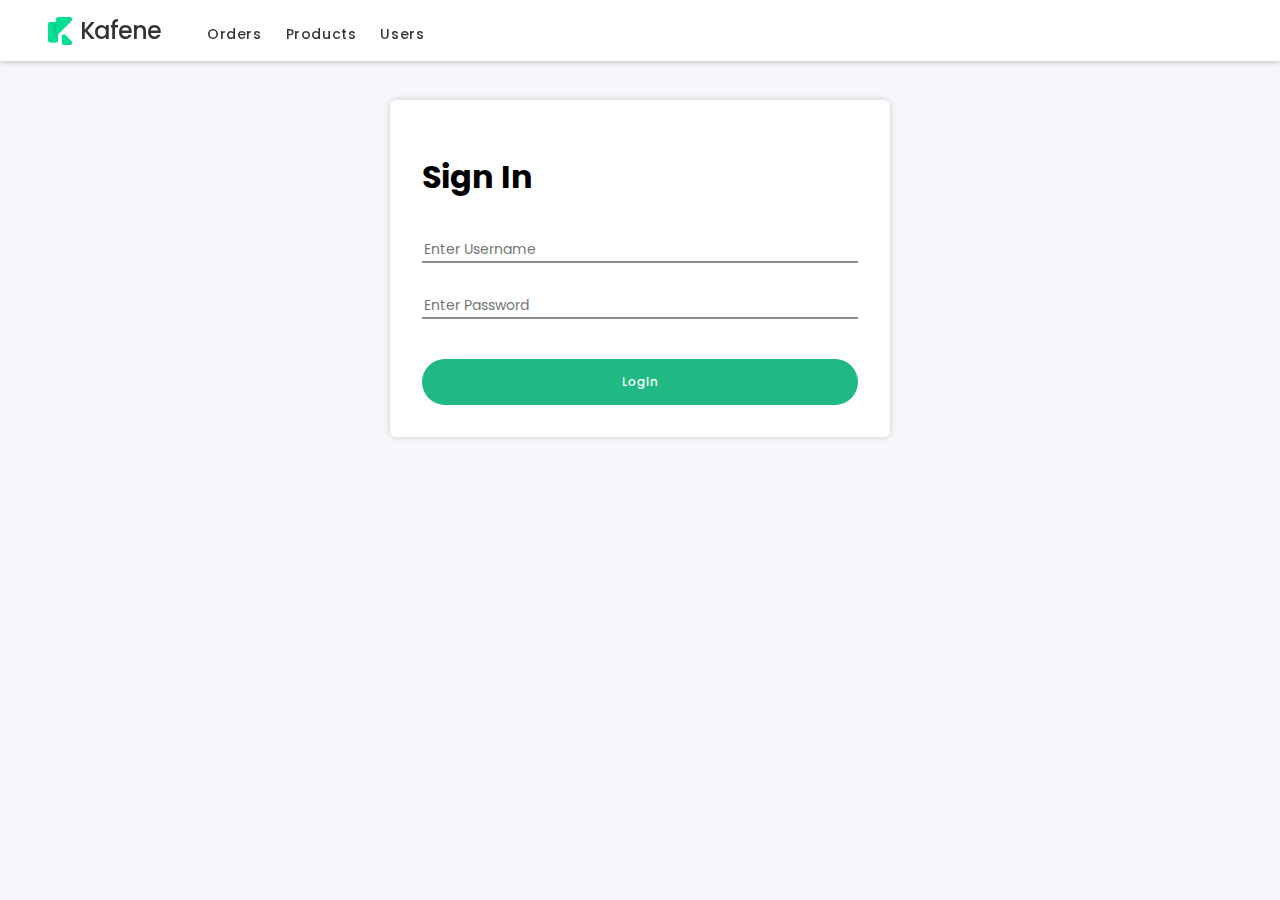
<file: index.html>
<!DOCTYPE html>
<html lang="en">
  <head>
    <meta charset="UTF-8" />
    <meta http-equiv="X-UA-Compatible" content="IE=edge" />
    <meta name="viewport" content="width=device-width, initial-scale=1.0" />
    <title>Document</title>
    <link rel="stylesheet" href="/index.css" />
    <link rel="stylesheet" href="/login/login.css" />
  </head>
  <body>
    <div>
      <div class="header">
        <div class="topbar">
          <div class="logo-container">
            <img src="/assets/logo.png" alt="Logo" />
            <p class="logo-text">Kafene</p>
          </div>
          <nav class="topbar-nav">
            <a href="/order.html">Orders</a>
            <a href="/products.html">Products</a>
            <a href="/users.html">Users</a>
          </nav>
        </div>
      </div>
      <main>
        <div>
          <form class="login-form" method="POST">
            <h1>Sign In</h1>
            <input
              type="text"
              name="username"
              class="username"
              placeholder="Enter Username"
            /><input
              type="password"
              name="password"
              class="password"
              placeholder="Enter Password"
            /><input class="button" type="submit" value="Login" />
          </form>
        </div>
      </main>
    </div>
    <script src="https://ajax.googleapis.com/ajax/libs/jquery/3.5.1/jquery.min.js"></script>
    <script src="/login/login.js"></script>
    <script src="/main.js"></script>
  </body>
</html>
</file>
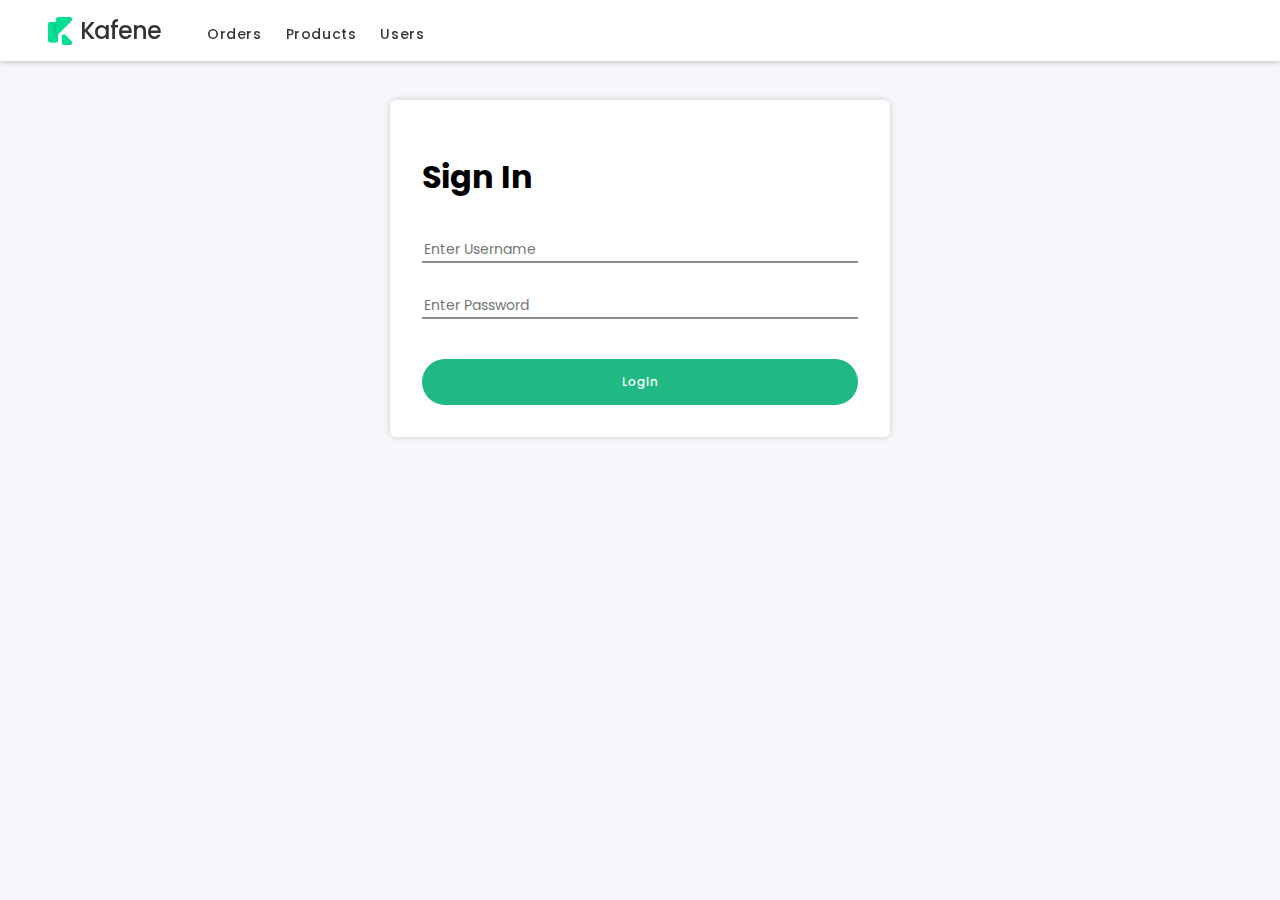
<file: order.html>
<!DOCTYPE html>
<html lang="en">
  <head>
    <meta charset="UTF-8" />
    <meta http-equiv="X-UA-Compatible" content="IE=edge" />
    <meta name="viewport" content="width=device-width, initial-scale=1.0" />
    <title>Document</title>
    <link rel="stylesheet" href="/index.css" />
  </head>
  <body>
    <div>
      <div class="header">
        <div class="topbar">
          <div class="logo-container">
            <img src="/assets/logo.png" alt="Logo" />
            <p class="logo-text">Kafene</p>
          </div>
          <nav class="topbar-nav">
            <a href="/order.html" class="active-nav">Orders</a>
            <a href="/products.html">Products</a>
            <a href="/users.html">Users</a>
          </nav>
        </div>
        <a class="logout-button" href="#">Logout</a>
      </div>
      <main class="main-container">
        <div class="page-container">
          <h1 class="page-heading">Orders</h1>
          <div class="content-wrapper">
            <div class="filters-container">
              <h3>Filters</h3>
              <div class="filter-options">
                <p>Count: 100</p>
                <label class="filter-checkboxes"
                  ><input
                    type="checkbox"
                    name="orders-new"
                    checked="true"
                    class="new"
                  />New</label
                ><label class="filter-checkboxes"
                  ><input
                    type="checkbox"
                    name="orders-packed"
                    checked="true"
                    class="packed"
                  />Packed</label
                ><label class="filter-checkboxes"
                  ><input
                    type="checkbox"
                    name="orders-transit"
                    checked="true"
                    class="transit"
                  />InTransit</label
                ><label class="filter-checkboxes"
                  ><input
                    type="checkbox"
                    name="orders-delivered"
                    checked="true"
                    class="delivered"
                  />Delivered</label
                >
              </div>
            </div>
            <div style="width: 100%">
              <table class="table-header">
                <tr>
                  <th>ID</th>
                  <th>Customer</th>
                  <th>Date</th>
                  <th>Amount</th>
                  <th>Status</th>
                </tr>
                <tbody class="table-body"></tbody>
              </table>
            </div>
          </div>
        </div>
      </main>
    </div>
    <script src="https://ajax.googleapis.com/ajax/libs/jquery/3.5.1/jquery.min.js"></script>
    <script src="/main.js"></script>
    <script src="/order/order.js"></script>
  </body>
</html>
</file>
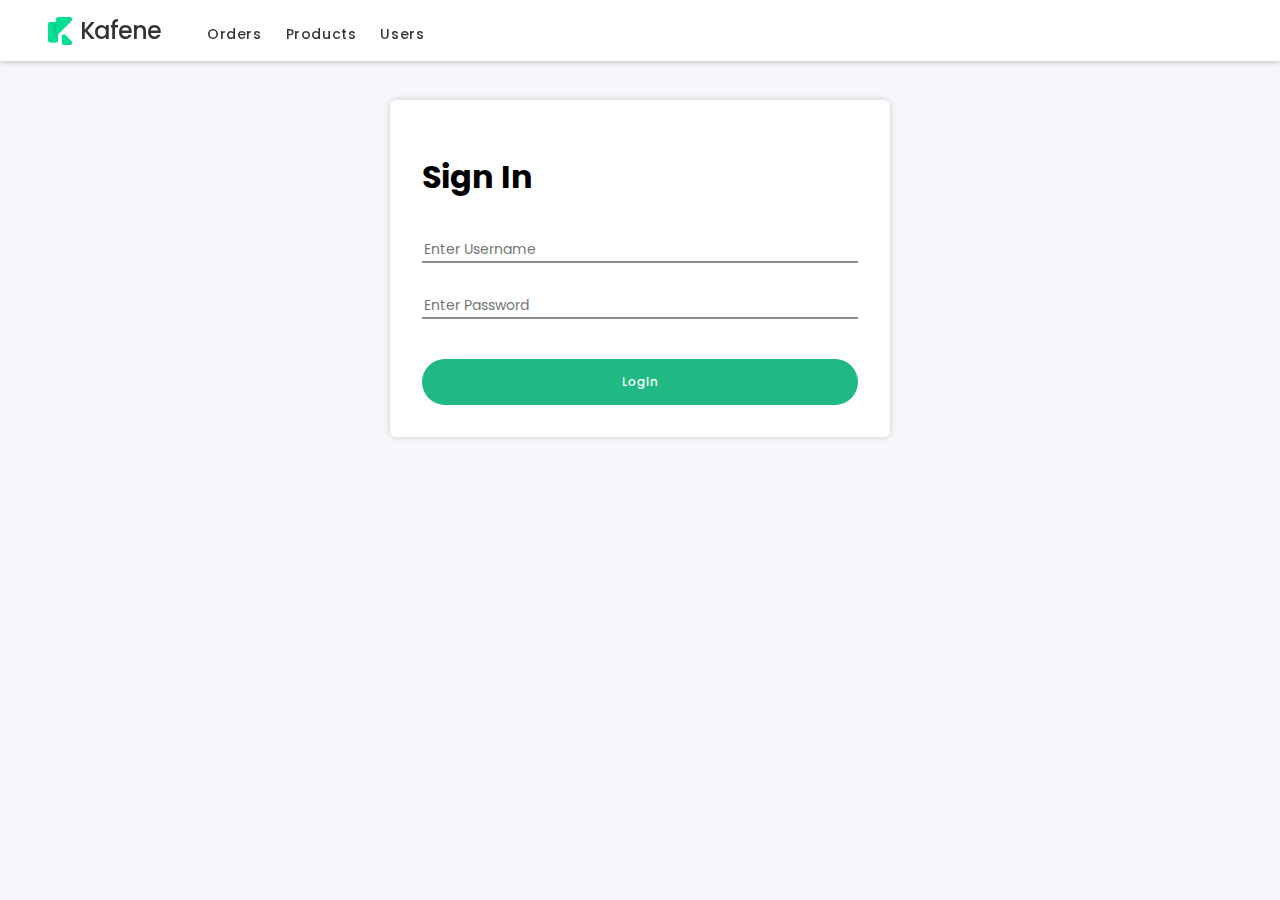
<file: products.html>
<!DOCTYPE html>
<html lang="en">
  <head>
    <meta charset="UTF-8" />
    <meta http-equiv="X-UA-Compatible" content="IE=edge" />
    <meta name="viewport" content="width=device-width, initial-scale=1.0" />
    <title>Document</title>
    <link rel="stylesheet" href="/index.css" />
  </head>
  <body>
    <div>
      <div class="header">
        <div class="topbar">
          <div class="logo-container">
            <img src="/assets/logo.png" alt="Logo" />
            <p class="logo-text">Kafene</p>
          </div>
          <nav class="topbar-nav">
            <a href="/order.html">Orders</a>
            <a href="/products.html" class="active-nav">Products</a>
            <a href="/users.html">Users</a>
          </nav>
        </div>
        <a class="logout-button" href="#">Logout</a>
      </div>
      <main class="main-container">
        <div class="page-container">
          <h1 class="page-heading">Products</h1>
          <div class="content-wrapper">
            <div class="filters-container">
              <h3>Filters</h3>
              <div class="filter-options">
                <p>Count: 100</p>
                <label class="filter-checkboxes"
                  ><input
                    type="checkbox"
                    name="product-expired"
                    checked=""
                    class="expired"
                  />Expired</label
                ><label class="filter-checkboxes"
                  ><input
                    type="checkbox"
                    name="product-low-stock"
                    checked=""
                    class="low-stock"
                  />Low Stock</label
                >
              </div>
            </div>
            <div style="width: 100%">
              <table class="table-header">
                <tr>
                  <th>ID</th>
                  <th>Product Name</th>
                  <th>Product Brand</th>
                  <th style="min-width: 100px">Expiry Date</th>
                  <th>Unit Price</th>
                  <th>Stock</th>
                </tr>
                <tbody class="table-body"></tbody>
              </table>
            </div>
          </div>
        </div>
      </main>
    </div>
    <script src="https://ajax.googleapis.com/ajax/libs/jquery/3.5.1/jquery.min.js"></script>
    <script src="/main.js"></script>
    <script src="/product/product.js"></script>
  </body>
</html>
</file>
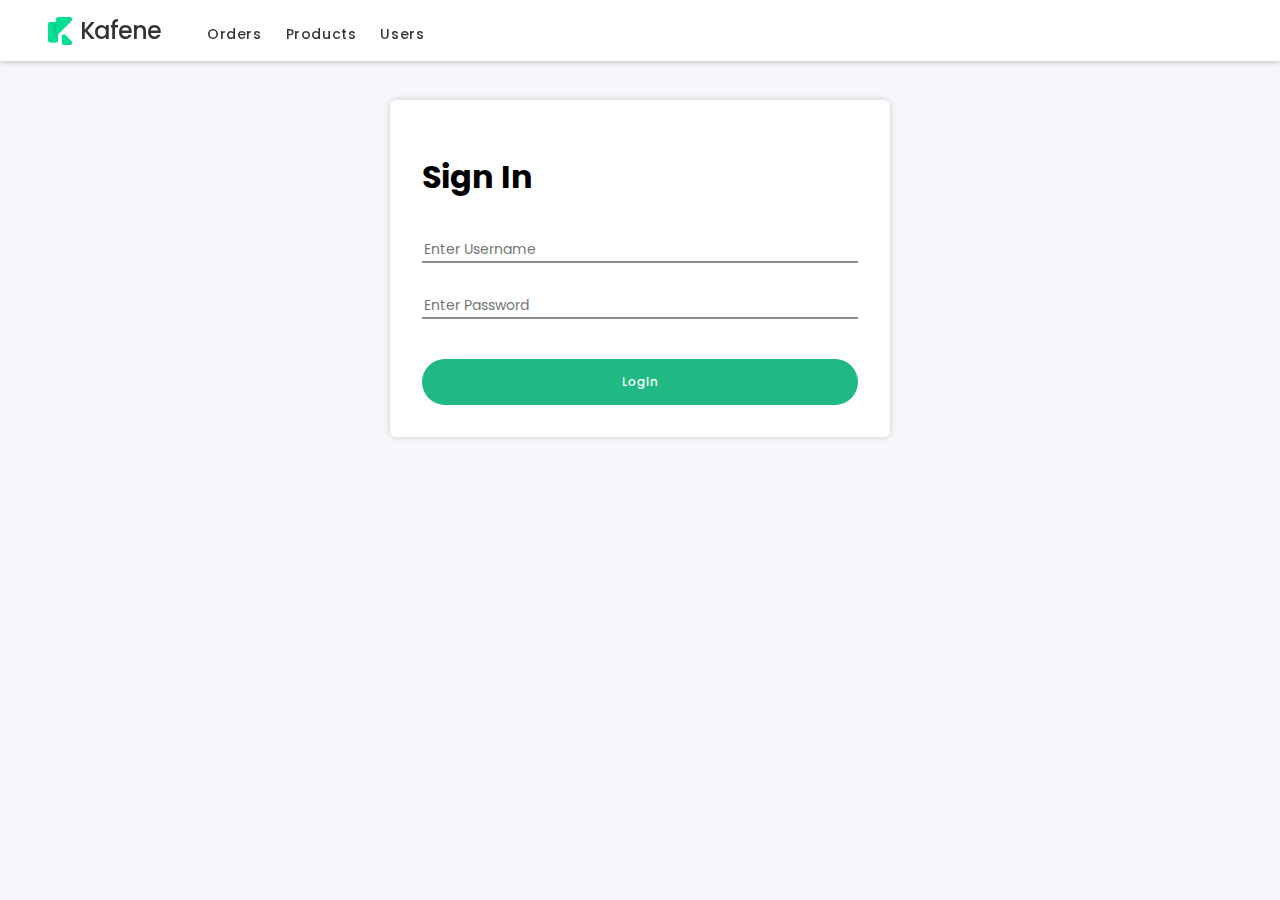
<file: users.html>
<!DOCTYPE html>
<html lang="en">
  <head>
    <meta charset="UTF-8" />
    <meta http-equiv="X-UA-Compatible" content="IE=edge" />
    <meta name="viewport" content="width=device-width, initial-scale=1.0" />
    <title>Document</title>
    <link rel="stylesheet" href="/index.css" />
    <link rel="stylesheet" href="/user/user.css" />
  </head>
  <body>
    <div>
      <div class="header">
        <div class="topbar">
          <div class="logo-container">
            <img src="/assets/logo.png" alt="Logo" />
            <p class="logo-text">Kafene</p>
          </div>
          <nav class="topbar-nav">
            <a href="/order.html">Orders</a>
            <a href="/products.html">Products</a>
            <a href="/users.html" class="active-nav">Users</a>
          </nav>
        </div>
        <a class="logout-button" href="#">Logout</a>
      </div>
      <main class="main-container">
        <div class="page-container">
          <h1 class="page-heading">Users</h1>
          <div class="content-wrapper-user">
            <form class="user-filter-wrapper">
              <input
                type="search"
                placeholder="Search by Name"
                class="user-search"
              /><input type="reset" value="Reset" class="reset-search" />
            </form>
            <div style="width: 100%">
              <table class="table-header">
                <tr>
                  <th>ID</th>
                  <th>User Avatar</th>
                  <th>Full Name</th>
                  <th style="min-width: 100px">DoB</th>
                  <th>Gender</th>
                  <th>Current Location</th>
                </tr>
                <tbody class="table-body"></tbody>
              </table>
            </div>
          </div>
        </div>
      </main>
    </div>
    <script src="https://ajax.googleapis.com/ajax/libs/jquery/3.5.1/jquery.min.js"></script>
    <script src="/main.js"></script>
    <script src="/user/user.js"></script>
  </body>
</html>
</file>
<file: index.css>
@import url(https://fonts.googleapis.com/css2?family=Poppins:wght@400;500;600;700&display=swap);

html {
  scroll-behavior: smooth;
}
body {
  margin: 0;
  font-family: "Poppins", sans-serif;
  background-color: #f6f7fb;
}
* {
  box-sizing: border-box;
}

form,
input,
select,
option,
textarea {
  font-family: "Poppins", sans-serif;
}

main {
  margin-top: 100px;
}
.header {
  width: 100%;
  padding: 0 48px;
  box-sizing: border-box;

  position: fixed;
  top: 0;
  left: 0;
  z-index: 10;
  box-shadow: 0 2px 4px #ccc;
  background-color: white;

  display: flex;
  align-items: center;
  justify-content: space-between;
}

.topbar {
  display: flex;
  align-items: center;
}

.logo-container {
  margin-right: 36px;
  display: flex;
  align-items: center;
}

.logo-container img {
  width: 24px;
  height: 28px;
  margin-right: 8px;
}

.logo-text {
  font-size: 24px;
  letter-spacing: -1px;
  font-weight: 500;
  margin: 0;
  color: rgba(0, 0, 0, 0.8);
}

.topbar-nav a,
.logout-button {
  display: inline-block;
  text-decoration: none;
  color: rgba(0, 0, 0, 0.8);

  padding: 24px 0 16px;

  font-size: 14px;
  font-weight: 500;
  letter-spacing: 0.6px;
  margin: 0 10px;
}

.page-container {
  width: 100%;
  box-sizing: border-box;
  padding: 0 8% 4%;
}

.page-heading {
  margin: 0;
}

.content-wrapper {
  width: 100%;
  display: flex;
  align-items: flex-start;
  padding: 24px 0;
}

.filters-container {
  width: 180px;
  position: sticky;
  top: 100px;
}

.filters-container h3 {
  margin: 0;
}

.filter-options {
  display: flex;
  flex-direction: column;
}

.filter-checkboxes {
  margin: 6px 0;
  cursor: pointer;
}

.filter-checkboxes input {
  margin-right: 12px;
}

.table-header {
  width: 100%;
  border-collapse: collapse;
}

.table-header th,
.table-header td {
  text-align: left;
  padding: 12px 24px;
  font-size: 14px;
}

.table-row td {
  background-color: #fff;
  border-bottom: 4px solid #f6f7fb;
}

.table-text-primary {
  color: rgba(0, 0, 0, 0.8);
  font-weight: 500;
}

.table-text-gray {
  color: #8c8c8c;
}
.active-nav {
  color: #20b883 !important;
  border-bottom: 3px solid #20b883;
}
</file>
<file: login/login.css>
.login-form {
  width: 100%;
  max-width: 500px;
  border-radius: 6px;
  background-color: #fff;
  margin: 0 auto;
  padding: 32px;
  box-sizing: border-box;
  display: flex;
  flex-direction: column;
  box-shadow: 0 0 6px #ccc;
}
.LoginForm h1 {
  margin: 0;
  letter-spacing: 1px;
  font-weight: 300;
  margin-bottom: 24px;
}

.login-form input[type="text"],
.login-form input[type="password"] {
  width: 100%;
  padding-top: 16px;
  font-size: 14px;
  box-sizing: border-box;
  border: 0;
  border-bottom: 2px solid #8c8c8c;
  margin-bottom: 16px;
  outline: none;
}

.login-form input[type="submit"] {
  display: inline-block;
  border-radius: 30px;
  padding: 14px 36px;
  font-size: 12px;
  font-weight: 500;
  letter-spacing: 1px;

  background-color: #20b883;
  color: white;
  border: none;
  outline: none;
  cursor: pointer;

  margin-top: 24px;
}
</file>
<file: user/user.css>
.content-wrapper-user {
  width: 100%;
  padding: 24px 0;
}

.user-filter-wrapper {
  width: 700px;
  display: flex;
  align-items: center;
  margin-bottom: 48px;
}

.user-filter-wrapper h3 {
  margin: 0;
}

.user-filter-wrapper input[type="search"] {
  width: calc(100% - 100px);
  margin: 0 auto;
  padding: 12px 24px;
  font-size: 15px;
  border: 0;
  border-bottom: 2px solid #8c8c8c;
  margin: 0;
  margin-right: 36px;
  outline: none;
}

.user-filter-wrapper input[type="reset"] {
  display: inline-block;
  border-radius: 30px;
  padding: 14px 36px;
  font-size: 12px;
  font-weight: 500;
  letter-spacing: 1px;

  background-color: #20b883;
  color: white;
  border: none;
  outline: none;
  cursor: pointer;
}
</file>
